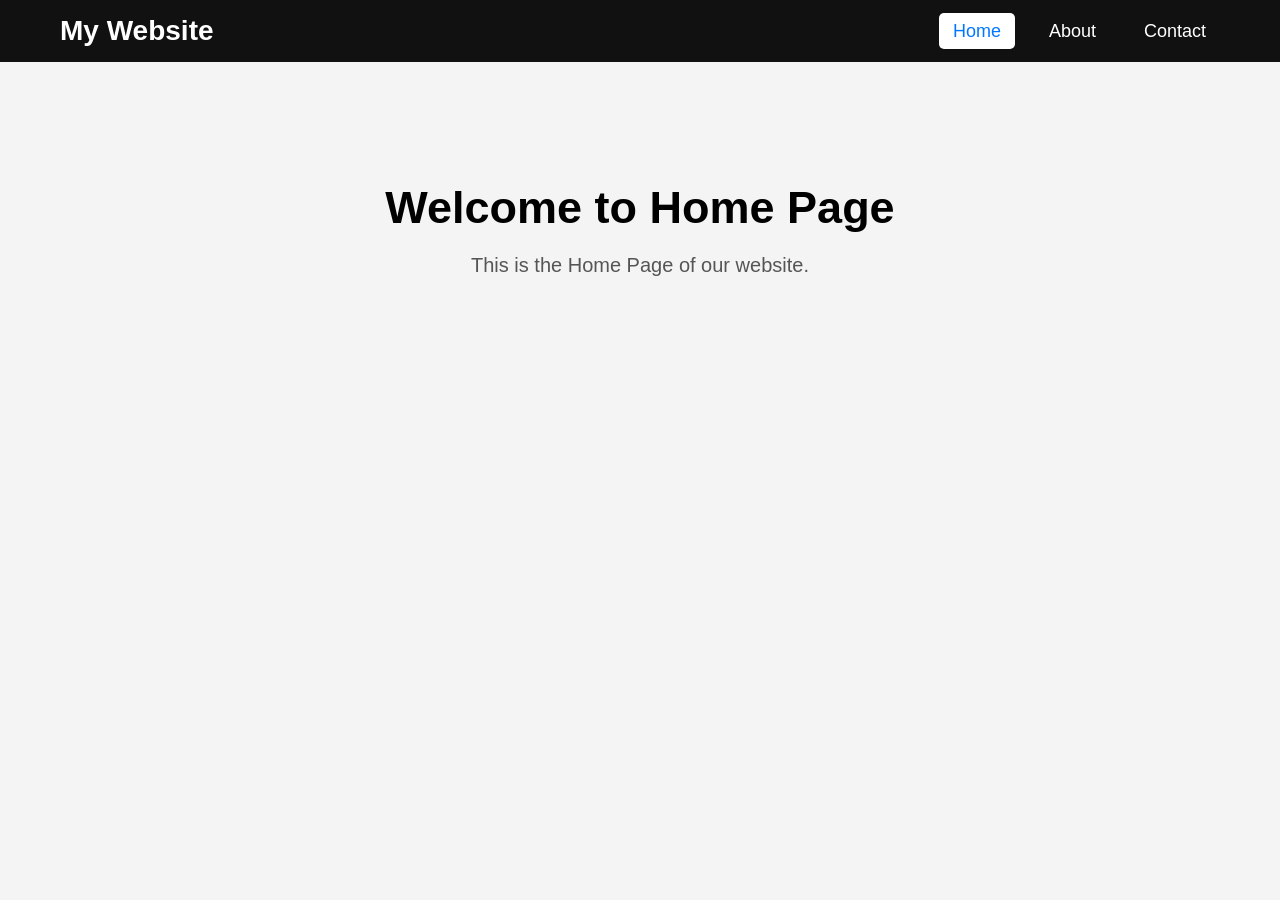
<file: EasyLevel/Task-2/index.html>
<!DOCTYPE html>
<html lang="en">
<head>
    <meta charset="UTF-8">
    <meta name="viewport" content="width=device-width, initial-scale=1.0">
    <title>Home</title>
    <link rel="stylesheet" href="style.css">
</head>
<body>

    <nav>
        <h2>My Website</h2>
        <ul>
            <li><a href="index.html" class="active">Home</a></li>
            <li><a href="about.html">About</a></li>
            <li><a href="contact.html">Contact</a></li>
        </ul>
    </nav>

    <div class="container">
        <h1>Welcome to Home Page</h1>
        <p>This is the Home Page of our website.</p>
    </div>

</body>
</html>
</file>
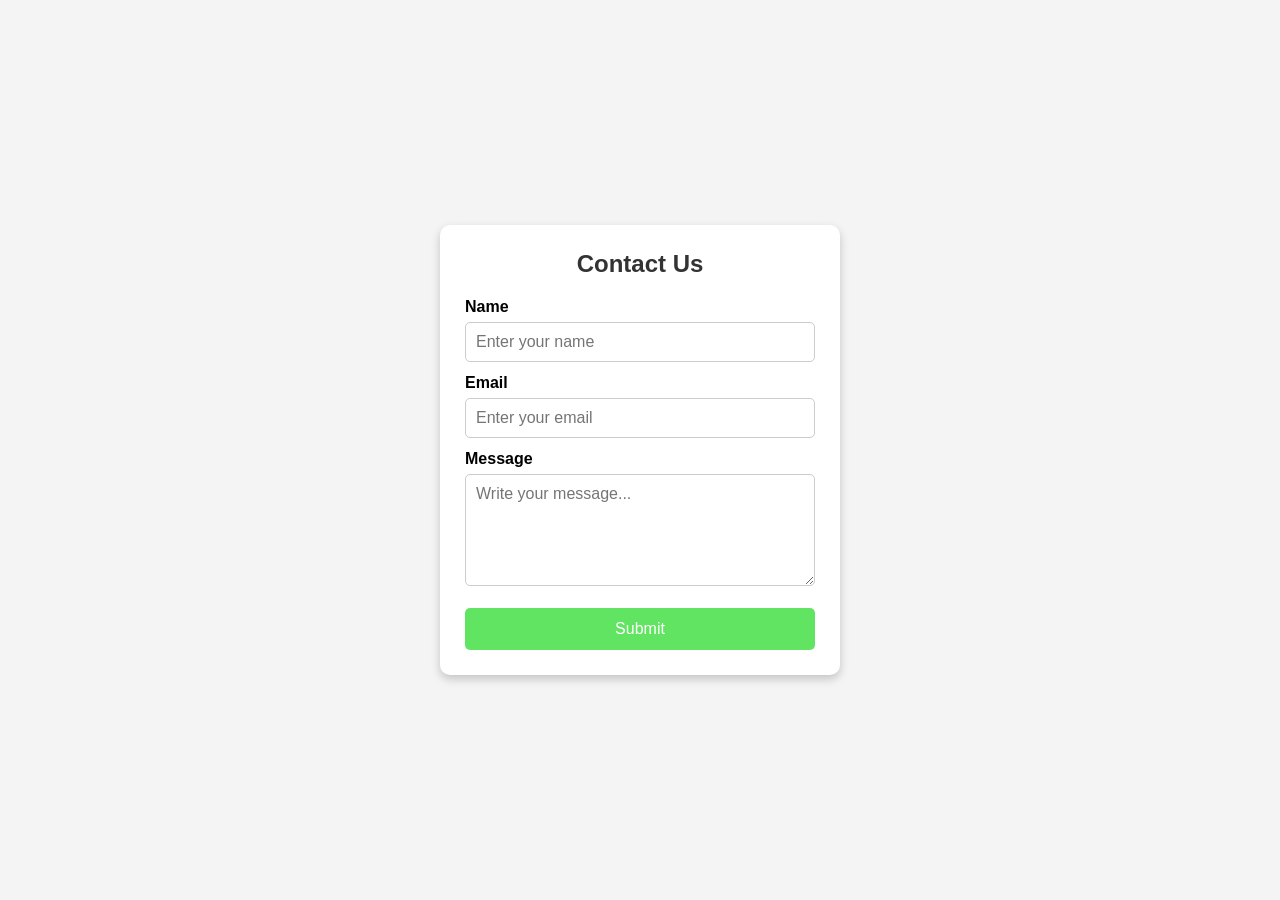
<file: EasyLevel/Task-4/index.html>
<!DOCTYPE html>
<html lang="en">
<head>
    <meta charset="UTF-8">
    <meta name="viewport" content="width=device-width, initial-scale=1.0">
    <title>Contact Form</title>
    <link rel="stylesheet" href="style.css">
</head>
<body>

    <div class="container">
        <h2>Contact Us</h2>

        <form>
            <label for="name">Name</label>
            <input type="text" id="name" placeholder="Enter your name" required>

            <label for="email">Email</label>
            <input type="email" id="email" placeholder="Enter your email" required>

            <label for="message">Message</label>
            <textarea id="message" rows="5" placeholder="Write your message..." required></textarea>

            <button type="submit">Submit</button>
        </form>
    </div>

</body>
</html>
</file>
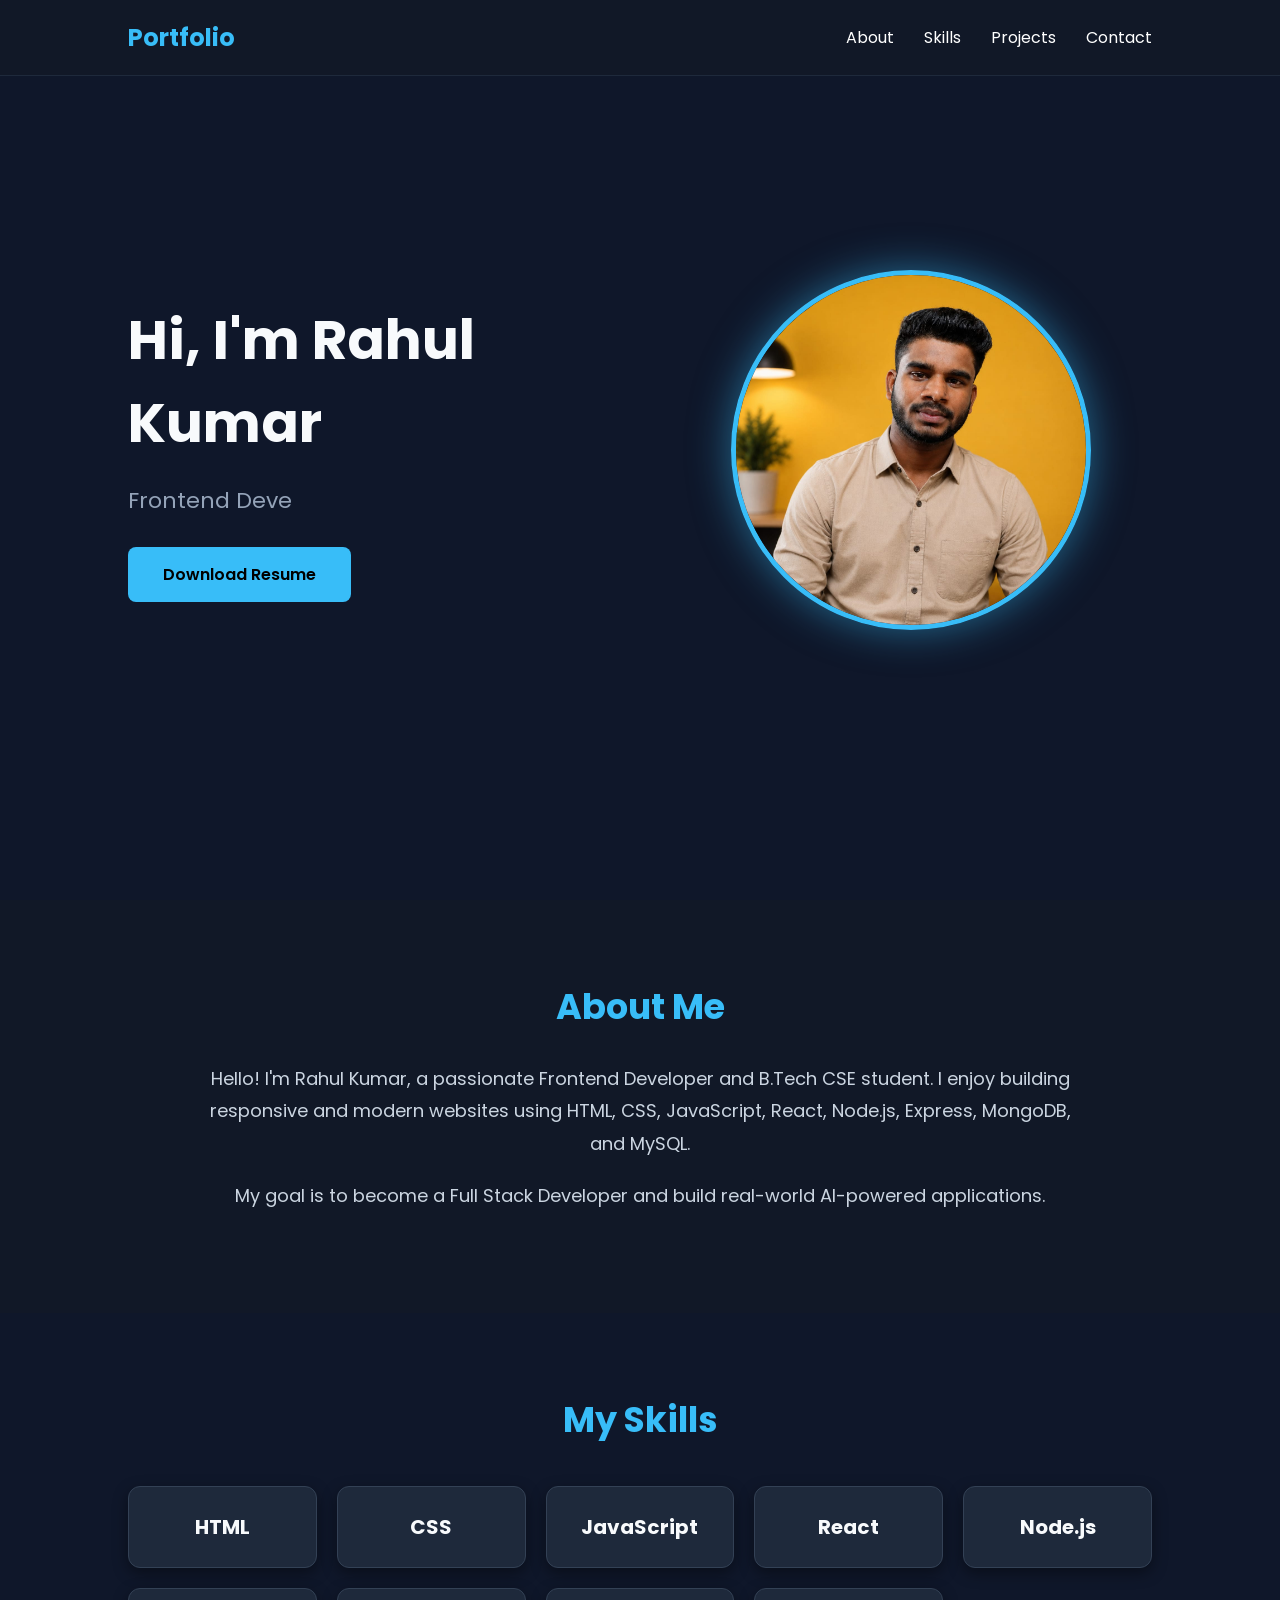
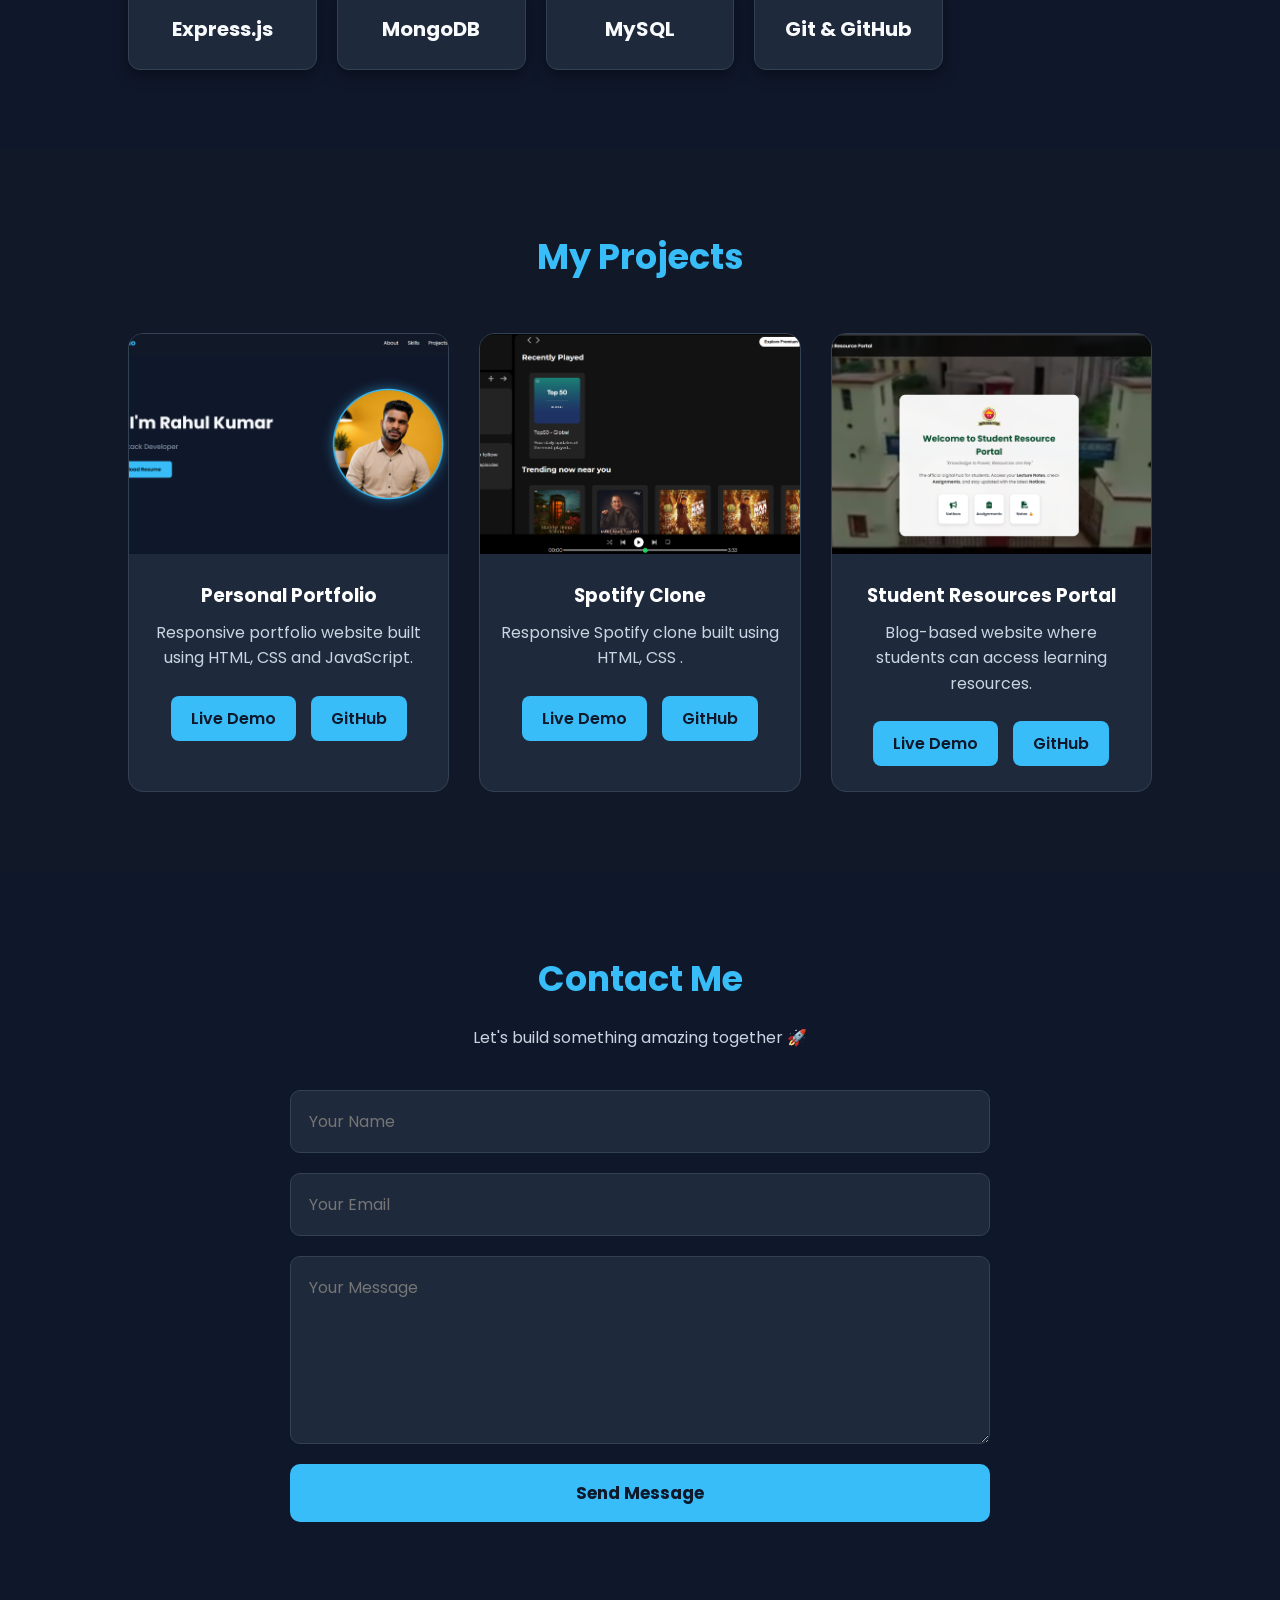
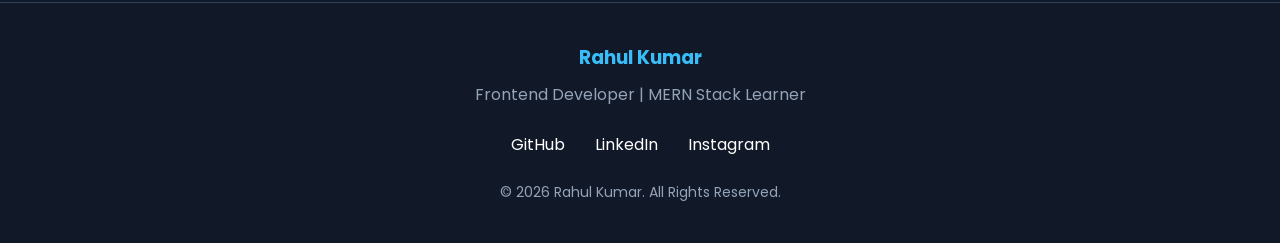
<file: Hard-level/Personal-Portfolio/index.html>
<!DOCTYPE html>
<html lang="en">

<head>
    <meta charset="UTF-8">
    <meta name="viewport" content="width=device-width, initial-scale=1.0">
    <title>Portfolio</title>

    <link rel="stylesheet" href="style.css">
</head>

<body>

    <!-- Navbar -->

    <nav>

        <h2>Portfolio</h2>

        <ul>

            <li><a href="#about">About</a></li>

            <li><a href="#skills">Skills</a></li>

            <li><a href="#projects">Projects</a></li>

            <li><a href="#contact">Contact</a></li>

        </ul>

    </nav>

    <!-- Hero Section -->

    <section class="hero">

        <div class="left">

            <h1>Hi, I'm Rahul Kumar</h1>

           <p><span id="typing"></span></p>  

           <a href="Rahul_Kumar_Resume.pdf" download>
    <button>Download Resume</button>
</a>
        </div>

        <div class="right">

            <img src="images/profile.png" alt="Profile">

        </div>

    </section>

    <!-- About Section -->

<section id="about" class="about">

    <h2>About Me</h2>

    <div class="about-container">

        <div class="about-text">

            <p>
                Hello! I'm Rahul Kumar, a passionate Frontend Developer and
                B.Tech CSE student. I enjoy building responsive and modern
                websites using HTML, CSS, JavaScript, React, Node.js, Express,
                MongoDB, and MySQL.
            </p>

            <p>
                My goal is to become a Full Stack Developer and build real-world
                AI-powered applications.
            </p>

        </div>

    </div>

</section>

<!-- Skills Section -->

<section id="skills" class="skills">

    <h2>My Skills</h2>

    <div class="skills-container">

        <div class="skill-card">HTML</div>

        <div class="skill-card">CSS</div>

        <div class="skill-card">JavaScript</div>

        <div class="skill-card">React</div>

        <div class="skill-card">Node.js</div>

        <div class="skill-card">Express.js</div>

        <div class="skill-card">MongoDB</div>

        <div class="skill-card">MySQL</div>

        <div class="skill-card">Git & GitHub</div>

    </div>

</section>

<!-- Projects Section -->

<section id="projects" class="projects">

    <h2>My Projects</h2>

    <div class="projects-container">

        <!-- Project 1 -->

        <div class="project-card">

            <img src="images/project1.png" alt="Project">

            <h3>Personal Portfolio</h3>

            <p>
                Responsive portfolio website built using HTML, CSS and JavaScript.
            </p>

            <div class="project-btns">

                <a href="#" target="_blank">Live Demo</a>

                <a href="#" target="_blank">GitHub</a>

            </div>

        </div>

        <!-- Project 2 -->

        <div class="project-card">

            <img src="images/project2.png" alt="Project">

            <h3>Spotify Clone</h3>

            <p>
              Responsive Spotify clone built using HTML, CSS .
            </p>

            <div class="project-btns">

                <a href="#" target="_blank">Live Demo</a>

                <a href="https://github.com/rahulkumbhakar62070-dotcom/Spotify-CSS-Project" target="_blank">GitHub</a>

            </div>

        </div>

        <!-- Project 3 -->

        <div class="project-card">

            <img src="images/project3.png" alt="Project">

            <h3>Student Resources Portal</h3>

            <p>
                Blog-based website where students can access learning resources.
            </p>

            <div class="project-btns">

                <a href="#" target="_blank">Live Demo</a>

                <a href="#" target="_blank">GitHub</a>

            </div>

        </div>

    </div>

</section>

<!-- Contact Section -->

<section id="contact" class="contact">

    <h2>Contact Me</h2>

    <p>Let's build something amazing together 🚀</p>

    <form>

        <input type="text" placeholder="Your Name" required>

        <input type="email" placeholder="Your Email" required>

        <textarea rows="6" placeholder="Your Message"></textarea>

        <button type="submit">Send Message</button>

    </form>

</section>

<button id="topBtn">↑</button>

<!-- Footer -->

<footer>

    <h3>Rahul Kumar</h3>

    <p>Frontend Developer | MERN Stack Learner</p>

    <div class="social-links">

        <a href="https://github.com/yourusername" target="_blank">GitHub</a>

        <a href="https://linkedin.com/in/rahul-kumar-a647b6324" target="_blank">LinkedIn</a>

        <a href="https://instagram.com/blog_coder99" target="_blank">Instagram</a>

    </div>

    <p class="copyright">
        © 2026 Rahul Kumar. All Rights Reserved.
    </p>

</footer>

    <script src="script.js"></script>

</body>

</html>
</file>
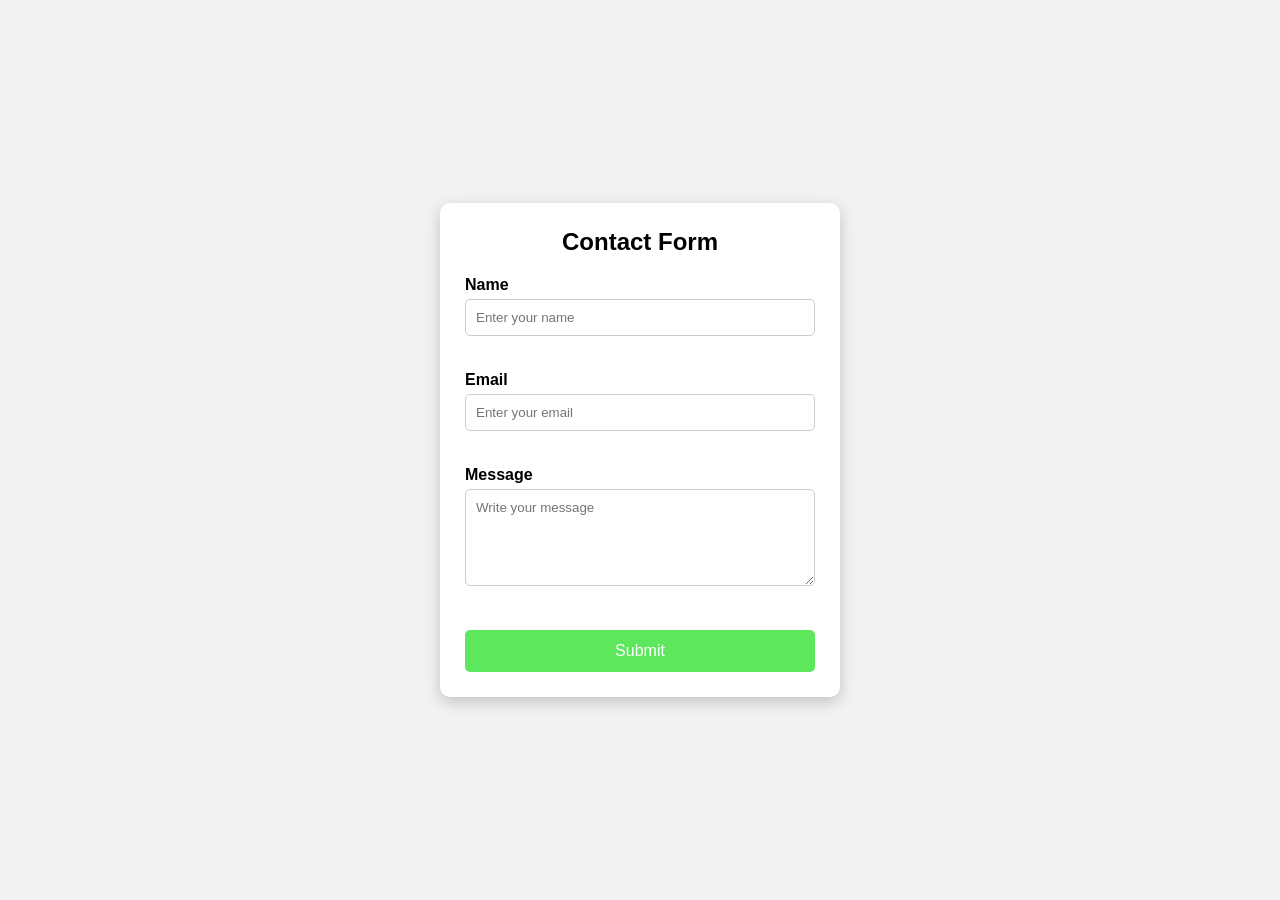
<file: Medium-Level/Task-2/index.html>
<!DOCTYPE html>
<html lang="en">
<head>
    <meta charset="UTF-8">
    <meta name="viewport" content="width=device-width, initial-scale=1.0">
    <title>Form Validation</title>
    <link rel="stylesheet" href="style.css">
</head>
<body>

<div class="container">
    <h2>Contact Form</h2>

    <form id="contactForm">

        <label>Name</label>
        <input type="text" id="name" placeholder="Enter your name">
        <small id="nameError"></small>

        <label>Email</label>
        <input type="text" id="email" placeholder="Enter your email">
        <small id="emailError"></small>

        <label>Message</label>
        <textarea id="message" rows="5" placeholder="Write your message"></textarea>
        <small id="messageError"></small>

        <button type="submit">Submit</button>

    </form>
</div>

<script src="script.js"></script>

</body>
</html>
</file>
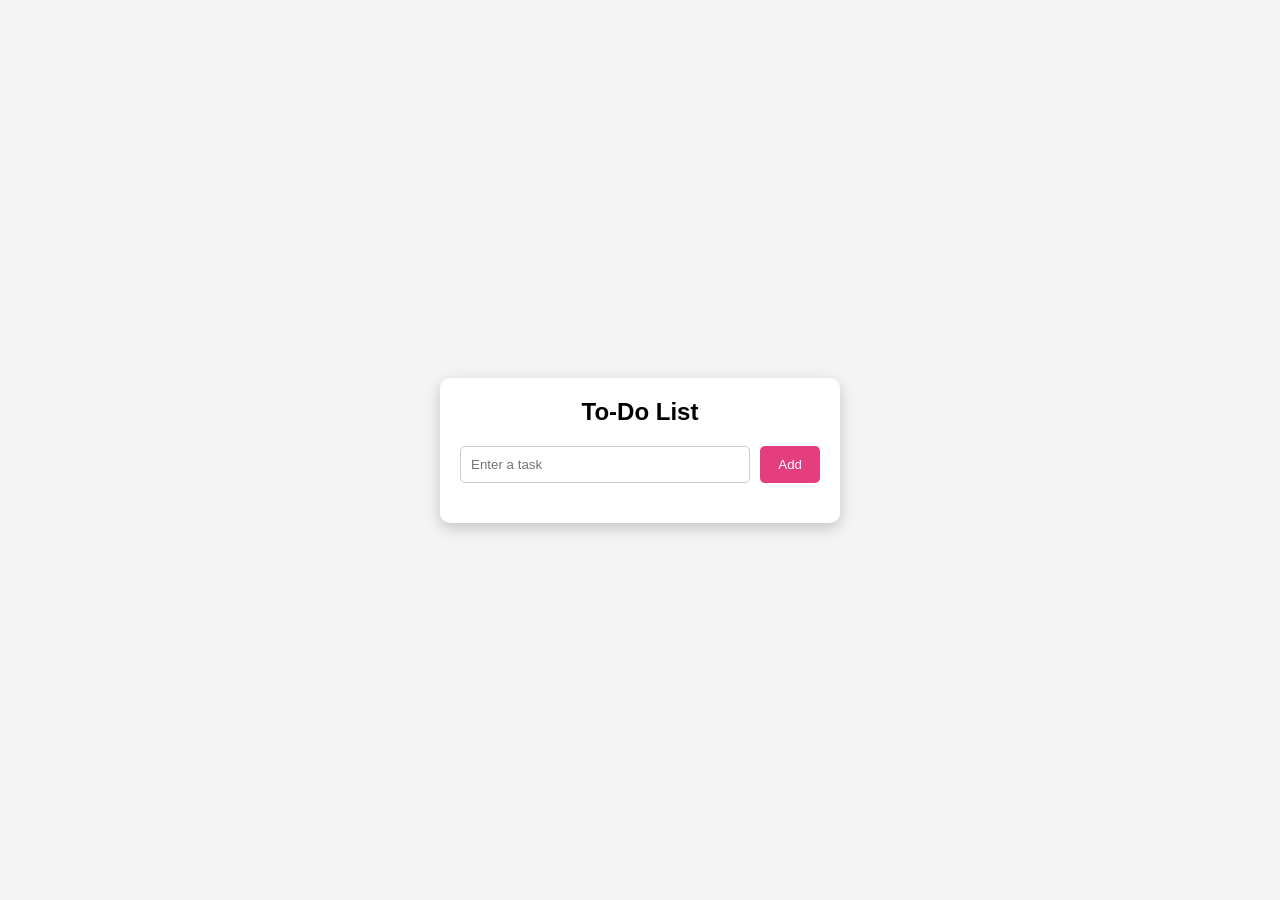
<file: Medium-Level/Task-3/index.html>
<!DOCTYPE html>
<html lang="en">
<head>
    <meta charset="UTF-8">
    <meta name="viewport" content="width=device-width, initial-scale=1.0">
    <title>To-Do List</title>
    <link rel="stylesheet" href="style.css">
</head>
<body>

<div class="container">
    <h2>To-Do List</h2>

    <div class="input-box">
        <input type="text" id="taskInput" placeholder="Enter a task">
        <button id="addBtn">Add</button>
    </div>

    <ul id="taskList"></ul>

</div>

<script src="script.js"></script>

</body>
</html>
</file>
<file: EasyLevel/Task-2/style.css>
*{
    margin:0;
    padding:0;
    box-sizing:border-box;
    font-family:Arial, sans-serif;
}

body{
    background:#f4f4f4;
}

nav{
    background:#111;
    color:white;
    display:flex;
    justify-content:space-between;
    align-items:center;
    padding:15px 60px;
}

nav h2{
    font-size:28px;
}

nav ul{
    display:flex;
    list-style:none;
}

nav ul li{
    margin-left:20px;
}

nav ul li a{
    color:white;
    text-decoration:none;
    font-size:18px;
    padding:8px 14px;
    border-radius:5px;
    transition:0.3s;
}

nav ul li a:hover,
nav ul li a.active{
    background:white;
    color:#0077ff;
}

.container{
    text-align:center;
    margin-top:120px;
}

.container h1{
    font-size:45px;
    margin-bottom:20px;
}

.container p{
    font-size:20px;
    color:#555;
}
</file>
<file: EasyLevel/Task-4/style.css>
*{
    margin:0;
    padding:0;
    box-sizing:border-box;
    font-family:Arial, sans-serif;
}

body{
    background:#f4f4f4;
    display:flex;
    justify-content:center;
    align-items:center;
    height:100vh;
}

.container{
    width:400px;
    background:#fff;
    padding:25px;
    border-radius:10px;
    box-shadow:0 4px 10px rgba(0,0,0,0.2);
}

h2{
    text-align:center;
    margin-bottom:20px;
    color:#333;
}

label{
    display:block;
    margin:12px 0 6px;
    font-weight:bold;
}

input,
textarea{
    width:100%;
    padding:10px;
    border:1px solid #ccc;
    border-radius:5px;
    font-size:16px;
    outline:none;
}

input:focus,
textarea:focus{
    border-color:#007BFF;
}

button{
    width:100%;
    padding:12px;
    margin-top:18px;
    border:none;
    background:rgb(97, 228, 97);
    color:#fff;
    font-size:16px;
    border-radius:5px;
    cursor:pointer;
    transition:0.3s;
}

button:hover{
    background:rgb(25, 107, 25);
}
</file>
<file: Hard-level/Personal-Portfolio/style.css>
/* Google Font */
@import url('https://fonts.googleapis.com/css2?family=Poppins:wght@300;400;500;600;700&display=swap');

*{
    margin:0;
    padding:0;
    box-sizing:border-box;
    font-family:'Poppins',sans-serif;
}

html{
    scroll-behavior:smooth;
}

body{
    background:#0f172a;
    color:#f8fafc;
}

/* Navbar */

nav{
    width:100%;
    padding:20px 10%;
    display:flex;
    justify-content:space-between;
    align-items:center;
    background:#111827;
    position:fixed;
    top:0;
    z-index:1000;
    border-bottom:1px solid #1e293b;
}

nav h2{
    color:#38bdf8;
}

nav ul{
    display:flex;
    list-style:none;
    gap:30px;
}

nav ul li a{
    text-decoration:none;
    color:white;
    transition:.3s;
}

nav ul li a:hover{
    color:#38bdf8;
}

/* Hero */

.hero{
    min-height:100vh;
    padding:100px 10%;
    display:flex;
    justify-content:space-between;
    align-items:center;
    gap:60px;
}

.left{
    flex:1;
}

.left h1{
    font-size:55px;
    margin-bottom:20px;
}

.left p{
    font-size:22px;
    color:#94a3b8;
    margin-bottom:30px;
}

.left button{
    padding:15px 35px;
    background:#38bdf8;
    color:#000;
    border:none;
    border-radius:8px;
    font-size:16px;
    font-weight:600;
    cursor:pointer;
    transition:.3s;
}

.left button:hover{
    transform:translateY(-5px);
    box-shadow:0 0 20px #38bdf8;
}

.right{
    flex:1;
    display:flex;
    justify-content:center;
}

.right img{
    width:360px;
    height:360px;
    object-fit:cover;
    border-radius:50%;
    border:5px solid #38bdf8;
    box-shadow:0 0 40px rgba(56,189,248,.5);
}

/* Responsive */

@media(max-width:768px){

nav{
    flex-direction:column;
    padding:15px;
}

nav ul{
    margin-top:15px;
    gap:20px;
}

.hero{
    flex-direction:column-reverse;
    text-align:center;
}

.left h1{
    font-size:40px;
}

.left p{
    font-size:18px;
}

.right img{
    width:250px;
    height:250px;
}

}

/* About Section */

.about {
    padding: 80px 10%;
    text-align: center;
    background: #111827;
}

.about h2 {
    font-size: 35px;
    margin-bottom: 30px;
    color: #38bdf8;
}

.about-container {
    max-width: 900px;
    margin: auto;
}

.about-text p {
    font-size: 18px;
    line-height: 1.8;
    margin-bottom: 20px;
    color: #cbd5e1;
}


/* Skills Section */

.skills {
    padding: 80px 10%;
    background: #0f172a;
    text-align: center;
}

.skills h2 {
    font-size: 35px;
    margin-bottom: 40px;
    color: #38bdf8;
}

.skills-container {
    display: grid;
    grid-template-columns: repeat(auto-fit, minmax(180px, 1fr));
    gap: 20px;
}

.skill-card {
    background: #1e293b;
    color: #f8fafc;
    padding: 25px;
    border-radius: 12px;
    border: 1px solid #334155;
    box-shadow: 0 5px 15px rgba(0, 0, 0, 0.4);
    font-size: 20px;
    font-weight: bold;
    transition: all 0.3s ease;
    cursor: pointer;
}

.skill-card:hover {
    transform: translateY(-8px);
    background: #38bdf8;
    color: #0f172a;
    box-shadow: 0 0 20px rgba(56, 189, 248, 0.6);
}

/* Projects Section */

.projects{
    padding:80px 10%;
    background:#111827;
    text-align:center;
}

.projects h2{
    font-size:35px;
    color:#38bdf8;
    margin-bottom:50px;
}

.projects-container{

    display:grid;

    grid-template-columns:repeat(auto-fit,minmax(320px,1fr));

    gap:30px;

}

.project-card{

    background:#1e293b;

    border-radius:15px;

    overflow:hidden;

    /* transition:.4s; */

    border:1px solid #334155;
    transition:.4s ease;

}

.project-card:hover{

    /* transform:translateY(-10px); */
    transform:translateY(-12px) scale(1.03);


    box-shadow:0 0 25px rgba(56,189,248,.35);

}

.project-card img{

    width:100%;

    height:220px;

    object-fit:cover;

}

.project-card h3{

    color:white;

    margin:20px 0 10px;

}

.project-card p{

    color:#cbd5e1;

    padding:0 20px;

    line-height:1.6;

}

.project-btns{

    display:flex;

    justify-content:center;

    gap:15px;

    padding:25px;

}

.project-btns a{

    text-decoration:none;

    background:#38bdf8;

    color:#0f172a;

    padding:10px 20px;

    border-radius:8px;

    font-weight:600;

    transition:.3s;

}

.project-btns a:hover{

    background:white;

    transform:scale(1.05);

}

/* Contact Section */

.contact{
    padding:80px 10%;
    background:#0f172a;
    text-align:center;
}

.contact h2{
    color:#38bdf8;
    font-size:35px;
}

.contact p{
    color:#cbd5e1;
    margin:20px 0 40px;
}

.contact form{
    max-width:700px;
    margin:auto;
    display:flex;
    flex-direction:column;
    gap:20px;
}

.contact input,
.contact textarea{

    background:#1e293b;
    color:white;
    border:1px solid #334155;
    padding:18px;
    border-radius:10px;
    outline:none;
    font-size:16px;

}

.contact input:focus,
.contact textarea:focus{

    border:1px solid #38bdf8;

}

.contact button{

    background:#38bdf8;
    color:#0f172a;
    padding:16px;
    border:none;
    border-radius:10px;
    cursor:pointer;
    font-size:17px;
    font-weight:bold;
    transition:.3s;

}

.contact button:hover{

    transform:translateY(-5px);
    box-shadow:0 0 20px #38bdf8;

}

/* Footer */

footer{

    background:#111827;
    padding:40px;
    text-align:center;
    border-top:1px solid #334155;

}

footer h3{

    color:#38bdf8;
    margin-bottom:10px;

}

footer p{

    color:#94a3b8;

}

.social-links{

    margin:25px 0;
    display:flex;
    justify-content:center;
    gap:30px;

}

.social-links a{

    text-decoration:none;
    color:white;
    transition:.3s;

}

.social-links a:hover{

    color:#38bdf8;

}

.copyright{

    margin-top:20px;
    font-size:14px;

}

#topBtn{

position:fixed;
bottom:30px;
right:30px;

width:55px;
height:55px;

border:none;
border-radius:50%;

background:#38bdf8;
color:#000;

font-size:24px;

cursor:pointer;

display:none;

transition:.3s;

box-shadow:0 0 20px rgba(56,189,248,.5);

}

#topBtn:hover{

transform:scale(1.1);

}

nav ul li a.active{

color:#38bdf8;
font-weight:bold;

}

section{

animation:fadeUp 1s ease;

}

@keyframes fadeUp{

from{

opacity:0;
transform:translateY(40px);

}

to{

opacity:1;
transform:translateY(0);

}

}
</file>
<file: Medium-Level/Task-2/style.css>
*{
    margin:0;
    padding:0;
    box-sizing:border-box;
    font-family:Arial, Helvetica, sans-serif;
}

body{
    background:#f2f2f2;
    display:flex;
    justify-content:center;
    align-items:center;
    height:100vh;
}

.container{
    width:400px;
    background:white;
    padding:25px;
    border-radius:10px;
    box-shadow:0 5px 15px rgba(0,0,0,0.2);
}

h2{
    text-align:center;
    margin-bottom:20px;
}

label{
    display:block;
    margin-top:15px;
    font-weight:bold;
}

input,
textarea{
    width:100%;
    padding:10px;
    margin-top:5px;
    border:1px solid #ccc;
    border-radius:5px;
    outline:none;
}

input:focus,
textarea:focus{
    border-color:#007BFF;
}

small{
    color:red;
    display:block;
    margin-top:4px;
    height:16px;
}

button{
    width:100%;
    padding:12px;
    margin-top:20px;
    background:rgb(93, 231, 93);
    color:white;
    border:none;
    border-radius:5px;
    cursor:pointer;
    font-size:16px;
}

button:hover{
    background:green;
}
</file>
<file: Medium-Level/Task-3/style.css>
*{
    margin:0;
    padding:0;
    box-sizing:border-box;
    font-family:Arial, Helvetica, sans-serif;
}

body{
    background:#f4f4f4;
    display:flex;
    justify-content:center;
    align-items:center;
    height:100vh;
}

.container{
    width:400px;
    background:#fff;
    padding:20px;
    border-radius:10px;
    box-shadow:0 5px 15px rgba(0,0,0,0.2);
}

h2{
    text-align:center;
    margin-bottom:20px;
}

.input-box{
    display:flex;
    gap:10px;
}

input{
    flex:1;
    padding:10px;
    border:1px solid #ccc;
    border-radius:5px;
}

button{
    padding:10px 18px;
    border:none;
    background:#e53e7e;
    color:#fff;
    border-radius:5px;
    cursor:pointer;
}

button:hover{
    background:#b80c7c;
}

ul{
    margin-top:20px;
    list-style:none;
}

li{
    background:#eee;
    padding:10px;
    margin-bottom:10px;
    border-radius:5px;
    display:flex;
    justify-content:space-between;
    align-items:center;
}

.delete{
    background:red;
    color:white;
    border:none;
    padding:5px 10px;
    border-radius:5px;
    cursor:pointer;
}
</file>
